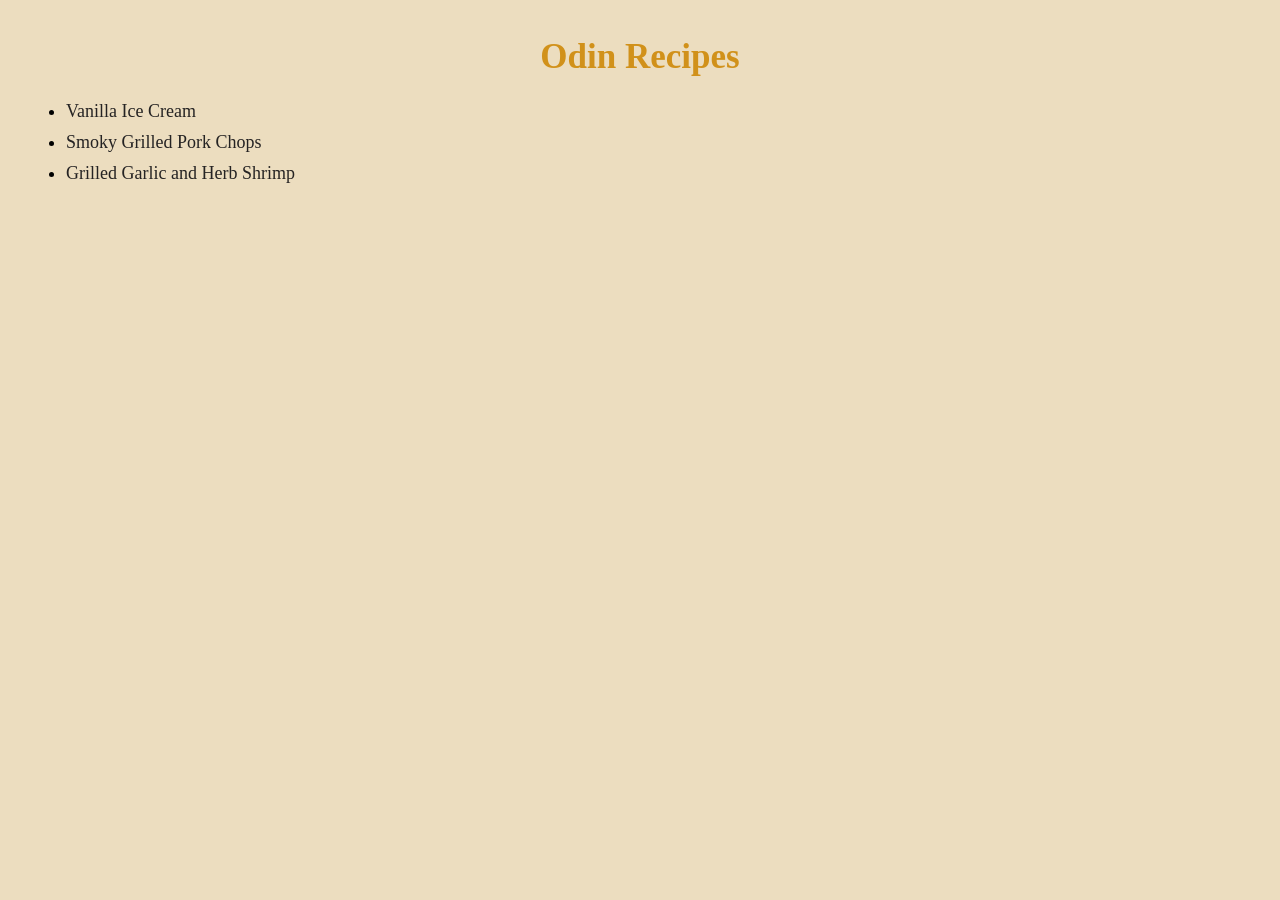
<file: index.html>
<!DOCTYPE html>
<html lang="en">
<head>
    <meta charset="UTF-8">
    <meta name="viewport" content="width=device-width, initial-scale=1.0">
    <title>Odin Recipes</title>
    <link rel="stylesheet" href="style.css">
</head>
<body>
    <h1 id="title">Odin Recipes</h1>
    <ul class="links">
    <li class="recipe"><a href="recipes/vanilla-icecream/vanilla-ice-cream.html" class="link">Vanilla Ice Cream</a></li>
    <li class="recipe"><a href="recipes/grilled-pork/grilled-pork.html" class="link">Smoky Grilled Pork Chops</a></li>
    <li class="recipe"><a href="recipes/herb-shrimp/herb-shrimp.html" class="link">Grilled Garlic and Herb Shrimp</a></li>
    </ul>
</body>
</html>
</file>
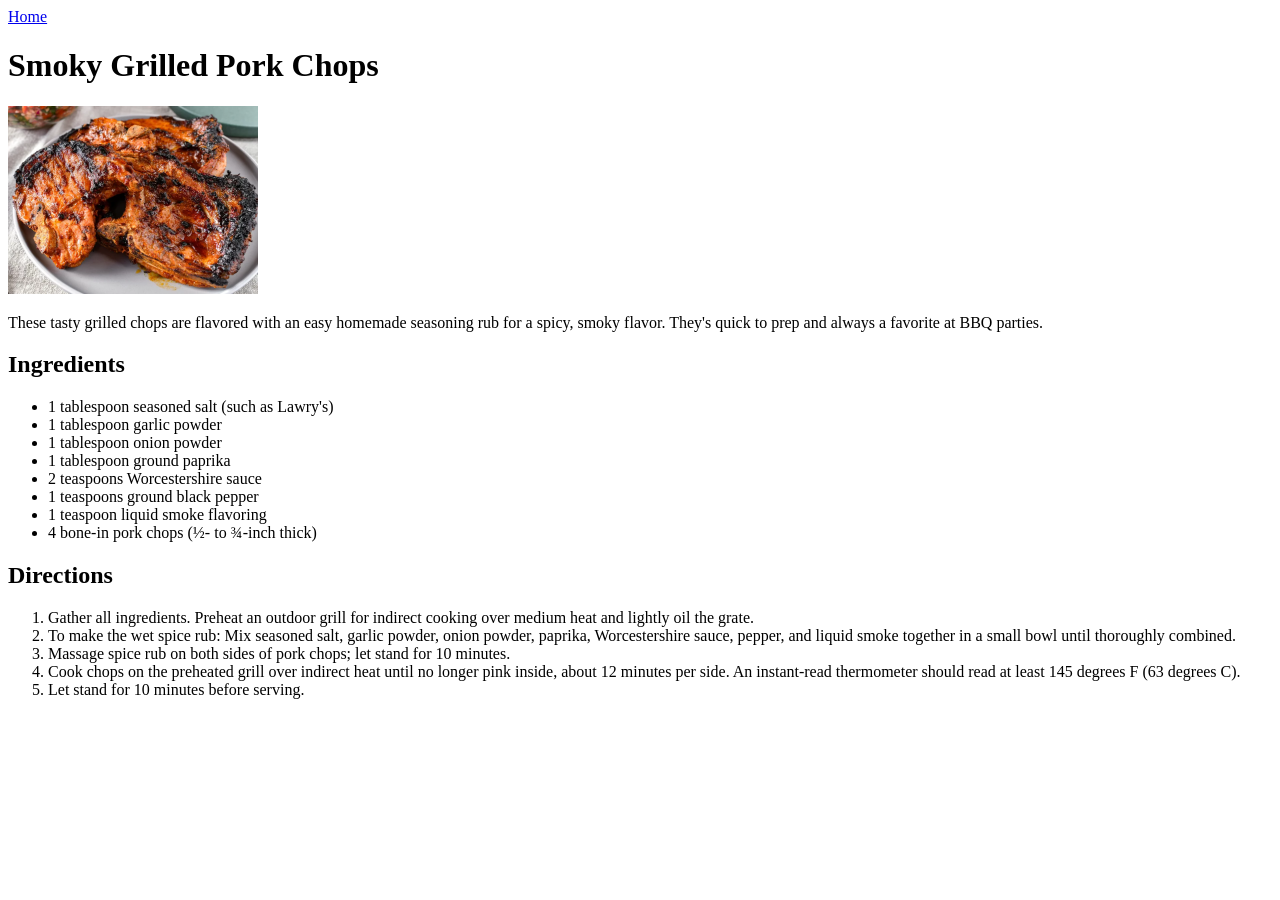
<file: recipes/grilled-pork.html>
<!DOCTYPE html>
<html lang="en">
<head>
    <meta charset="UTF-8">
    <meta name="viewport" content="width=device-width, initial-scale=1.0">
    <title>Grilled Pork Chops</title>
</head>
<body>
    <a href="../index.html">Home</a>
    <h1>Smoky Grilled Pork Chops</h1>
    <img src="../recipes/Images/Grilled-pork.webp" width="250" alt="Smoky Grilled Pork Chops"/>
    <p>These tasty grilled chops are flavored with an easy homemade seasoning rub for a
        spicy, smoky flavor. They's quick to prep and always a favorite at BBQ parties.
    </p>
    <h2>Ingredients</h2>
    <ul>
        <li>1 tablespoon seasoned salt (such as Lawry's)</li>
        <li>1 tablespoon garlic powder</li>
        <li>1 tablespoon onion powder</li>
        <li>1 tablespoon ground paprika</li>
        <li>2 teaspoons Worcestershire sauce</li>
        <li>1 teaspoons ground black pepper</li>
        <li>1 teaspoon liquid smoke flavoring</li>
        <li>4 bone-in pork chops (½- to ¾-inch thick)</li>
    </ul>

    <h2>Directions</h2>
    <ol>
        <li>Gather all ingredients. Preheat an outdoor grill for indirect cooking
            over medium heat and lightly oil the grate.
        </li>
        <li>To make the wet spice rub: Mix seasoned salt, garlic powder, onion powder, 
            paprika, Worcestershire sauce, pepper, and liquid smoke together in a small 
            bowl until thoroughly combined.
        </li>
        <li>Massage spice rub on both sides of pork chops; let stand for 10 minutes.</li>
        <li>Cook chops on the preheated grill over indirect heat until no longer pink 
            inside, about 12 minutes per side. An instant-read thermometer should read
            at least 145 degrees F (63 degrees C).
       </li>
       <li>Let stand for 10 minutes before serving.</li>
    </ol>
</body>
</html>
</file>
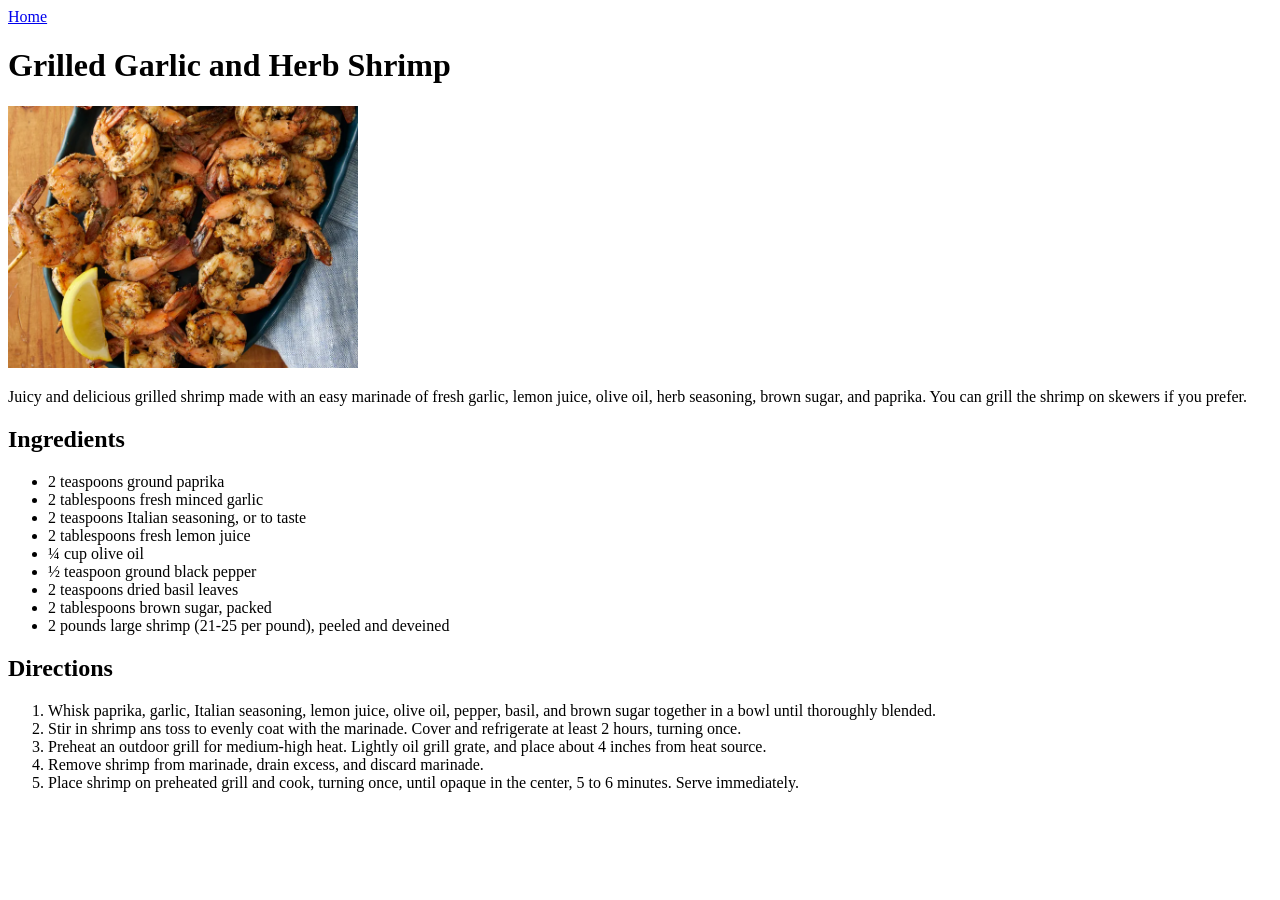
<file: recipes/herb-shrimp.html>
<!DOCTYPE html>
<html lang="en">
<head>
    <meta charset="UTF-8">
    <meta name="viewport" content="width=device-width, initial-scale=1.0">
    <title>Grilled Garlic and Herb Shrimp</title>
</head>
<body>
    <a href="../index.html">Home</a>
    <h1>Grilled Garlic and Herb Shrimp</h1>
    <img src="../recipes/Images/Grilled-garlic-and-herb-shrimp.webp" width="350" alt="Grilled Garlic andd Herb Shrimp"/>
    <p>Juicy and delicious grilled shrimp made with an easy marinade of fresh garlic,
        lemon juice, olive oil, herb seasoning, brown sugar, and paprika. You can grill
        the shrimp on skewers if you prefer.
    </p>
    <h2>Ingredients</h2>
    <ul>
        <li>2 teaspoons ground paprika</li>
        <li>2 tablespoons fresh minced garlic</li>
        <li>2 teaspoons Italian seasoning, or to taste</li>
        <li>2 tablespoons fresh lemon juice</li>
        <li>¼ cup olive oil</li>
        <li>½ teaspoon ground black pepper</li>
        <li>2 teaspoons dried basil leaves</li>
        <li>2 tablespoons brown sugar, packed</li>
        <li>2 pounds large shrimp (21-25 per pound), peeled and deveined</li>
    </ul>

    <h2>Directions</h2>
    <ol>
        <li>Whisk paprika, garlic, Italian seasoning, lemon juice, olive oil, pepper, 
            basil, and brown sugar together in a bowl until thoroughly blended.
        </li>
        <li>Stir in shrimp ans toss to evenly coat with the marinade. Cover and refrigerate
            at least 2 hours, turning once.
        </li>
        <li>Preheat an outdoor grill for medium-high heat. Lightly oil grill grate, and
            place about 4 inches from heat source.
        </li>
        <li>Remove shrimp from marinade, drain excess, and discard marinade.</li>
        <li>Place shrimp on preheated grill and cook, turning once, until opaque in the
            center, 5 to 6 minutes. Serve immediately.
        </li>
    </ol>
</body>
</html>
</file>
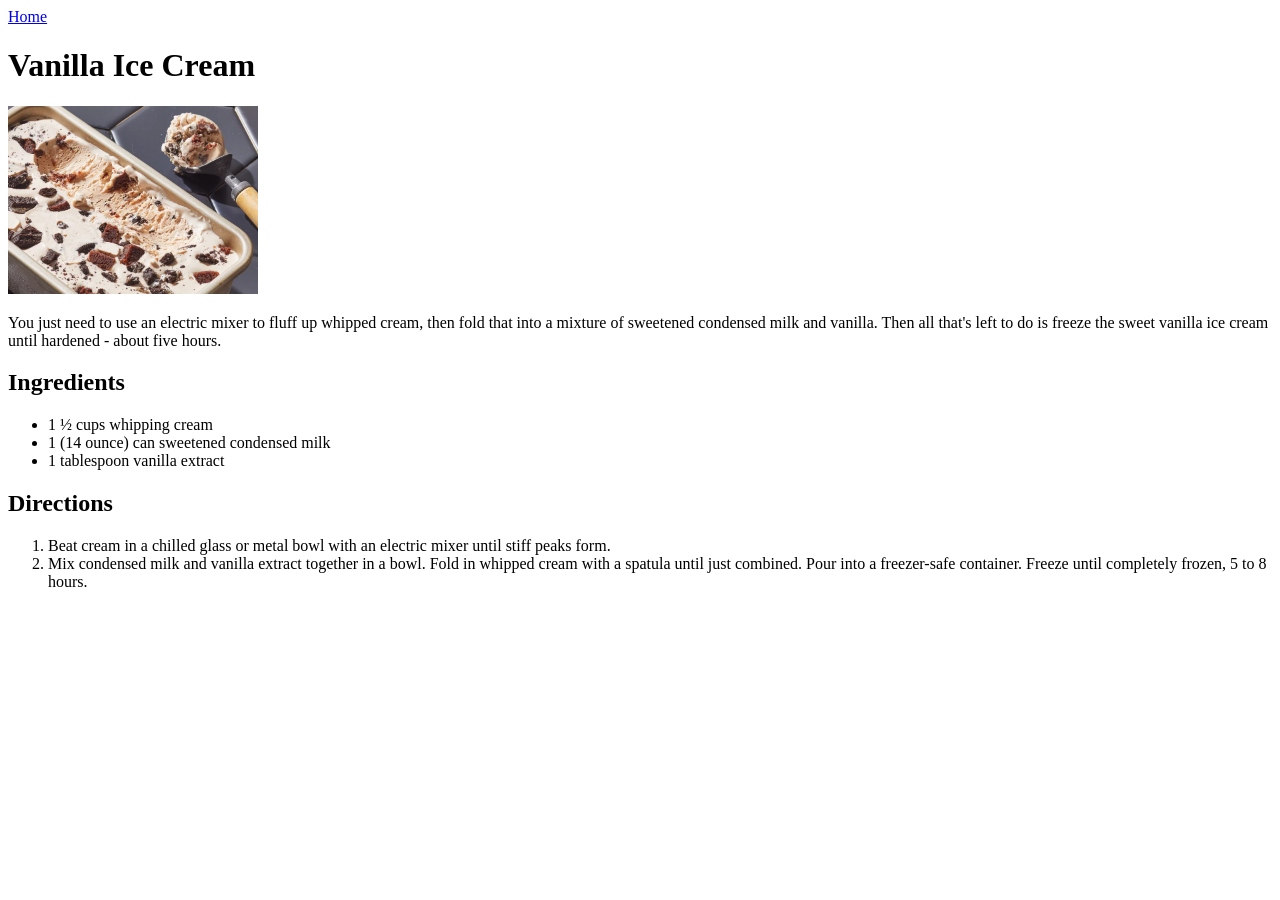
<file: recipes/vanilla.icecream.html>
<!DOCTYPE html>
<html lang="en">
<head>
    <meta charset="UTF-8">
    <meta name="viewport" content="width=device-width, initial-scale=1.0">
    <title>Vanilla Ice Cream</title>
</head>
<body>
    <a href="../index.html">Home</a>
    <h1>Vanilla Ice Cream</h1>
    <img src="../recipes/Images/Vanilla-ice-cream.webp" width="250" alt="No-Churn Vanilla Ice Cream"/>
    <p>You just need to use an electric mixer to fluff up whipped cream, then fold that
        into a mixture of sweetened condensed milk and vanilla. Then all that's left to do
        is freeze the sweet vanilla ice cream until hardened - about five hours.
    </p>

    <h2>Ingredients</h2>
    <ul>
        <li>1 ½ cups whipping cream</li>
        <li>1 (14 ounce) can sweetened condensed milk</li>
        <li>1 tablespoon vanilla extract</li>
    </ul>
    <h2>Directions</h2>
    <ol>
        <li>Beat cream in a chilled glass or metal bowl with an electric mixer until
        stiff peaks form.</li>
        <li>Mix condensed milk and vanilla extract together in a bowl. Fold in 
            whipped cream with a spatula until just combined. Pour into a freezer-safe 
            container. Freeze until completely frozen, 5 to 8 hours.
        </li>
    </ol>
</body>
</html>
</file>
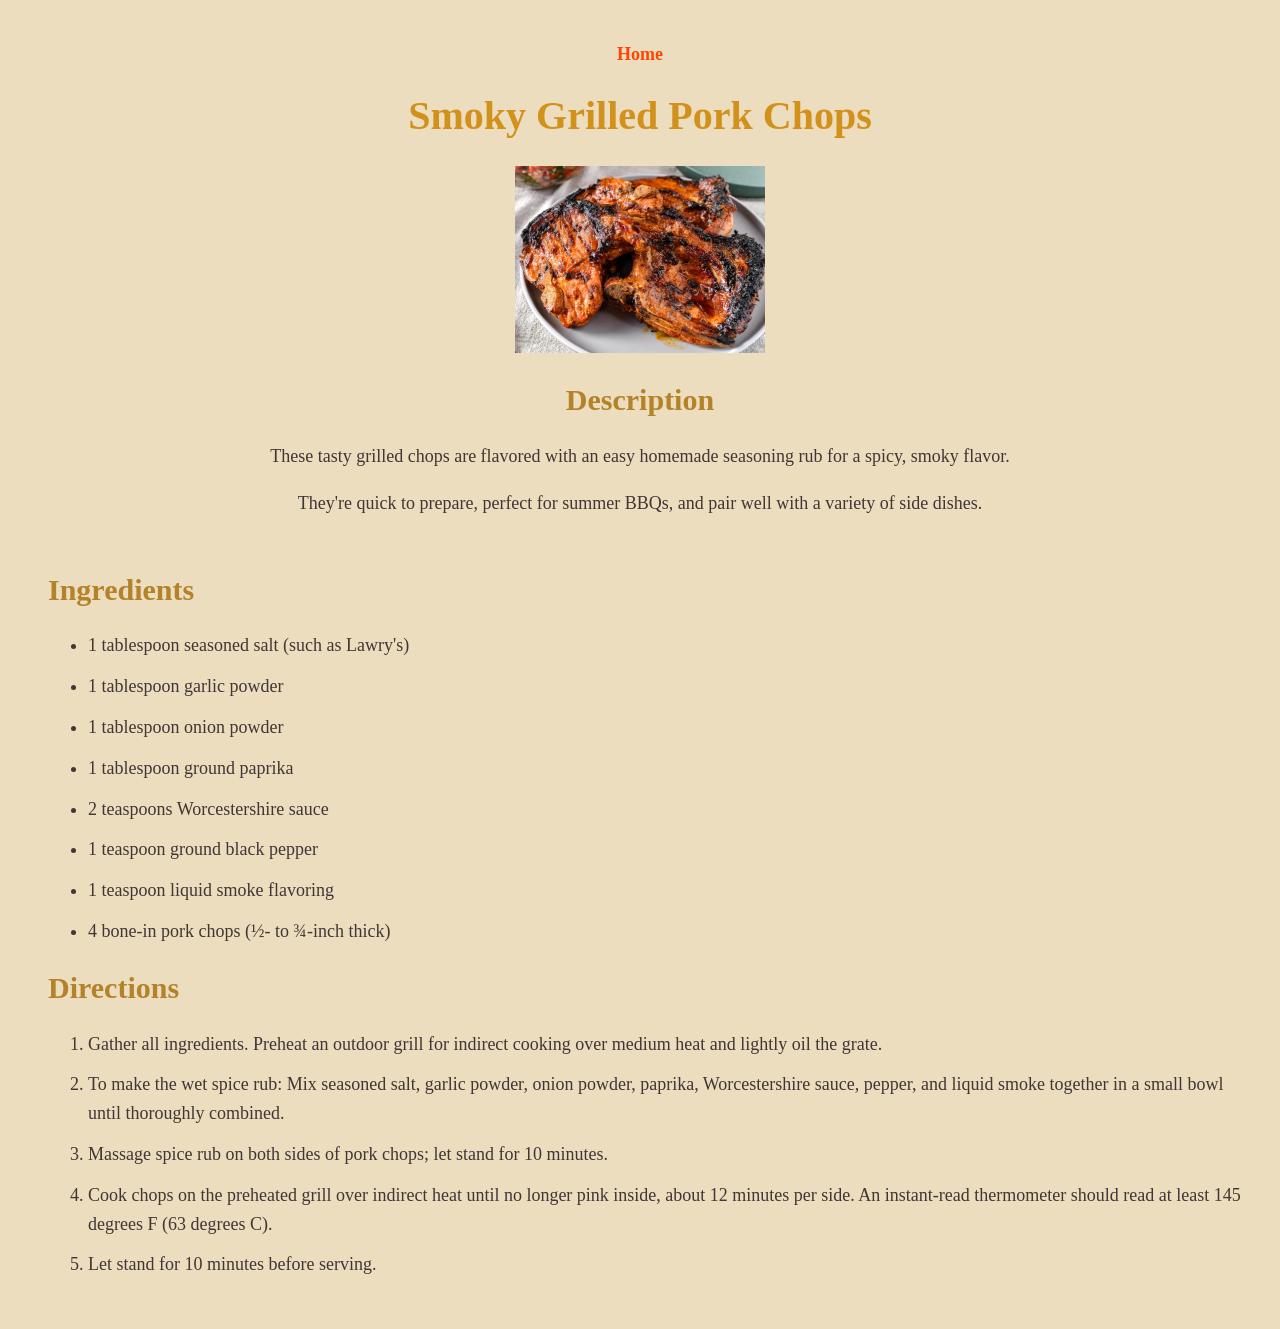
<file: recipes/grilled-pork/grilled-pork.html>
<!DOCTYPE html>
<html lang="en">
<head>
    <meta charset="UTF-8">
    <meta name="viewport" content="width=device-width, initial-scale=1.0">
    <title>Grilled Pork Chops</title>
    <link rel="stylesheet" href="grilled-pork.css">
</head>

<body>
    <header id="head">
        <a href="../../index.html" class="homepage">Home</a>
        <h1 class="title">Smoky Grilled Pork Chops</h1>
        <img src="../Images/Grilled-pork.webp" width="250" alt="Smoky Grilled Pork Chops"/>
        <h2 class="subtitle">Description</h2>
        <p>These tasty grilled chops are flavored with an easy homemade seasoning rub for a
        spicy, smoky flavor.</p>
        <p>They're quick to prepare, perfect for summer BBQs, and pair well with a variety
        of side dishes.</p>
    </header> 
   
    <div id="ingredients">
        <h2 class="subtitle">Ingredients</h2>
        <ul>
            <li class="ingredient">1 tablespoon seasoned salt (such as Lawry's)</li>
            <li class="ingredient">1 tablespoon garlic powder</li>
            <li class="ingredient">1 tablespoon onion powder</li>
            <li class="ingredient">1 tablespoon ground paprika</li>
            <li class="ingredient">2 teaspoons Worcestershire sauce</li>
            <li class="ingredient">1 teaspoon ground black pepper</li>
            <li class="ingredient">1 teaspoon liquid smoke flavoring</li>
            <li class="ingredient">4 bone-in pork chops (½- to ¾-inch thick)</li>
        </ul>
    </div>
    <div id="directions">
        <h2 class="subtitle">Directions</h2>
        <ol>
            <li class="direction">Gather all ingredients. Preheat an outdoor grill for indirect cooking
                over medium heat and lightly oil the grate.
            </li>
            <li class="direction">To make the wet spice rub: Mix seasoned salt, garlic powder, onion powder, 
                paprika, Worcestershire sauce, pepper, and liquid smoke together in a small 
                bowl until thoroughly combined.
            </li>
            <li class="direction">Massage spice rub on both sides of pork chops; let stand for 10 minutes.</li>
            <li class="direction">Cook chops on the preheated grill over indirect heat until no longer pink 
                inside, about 12 minutes per side. An instant-read thermometer should read
                at least 145 degrees F (63 degrees C).
        </li>
        <li class="direction">Let stand for 10 minutes before serving.</li>
        </ol>
    </div>
</body>
</html>
</file>
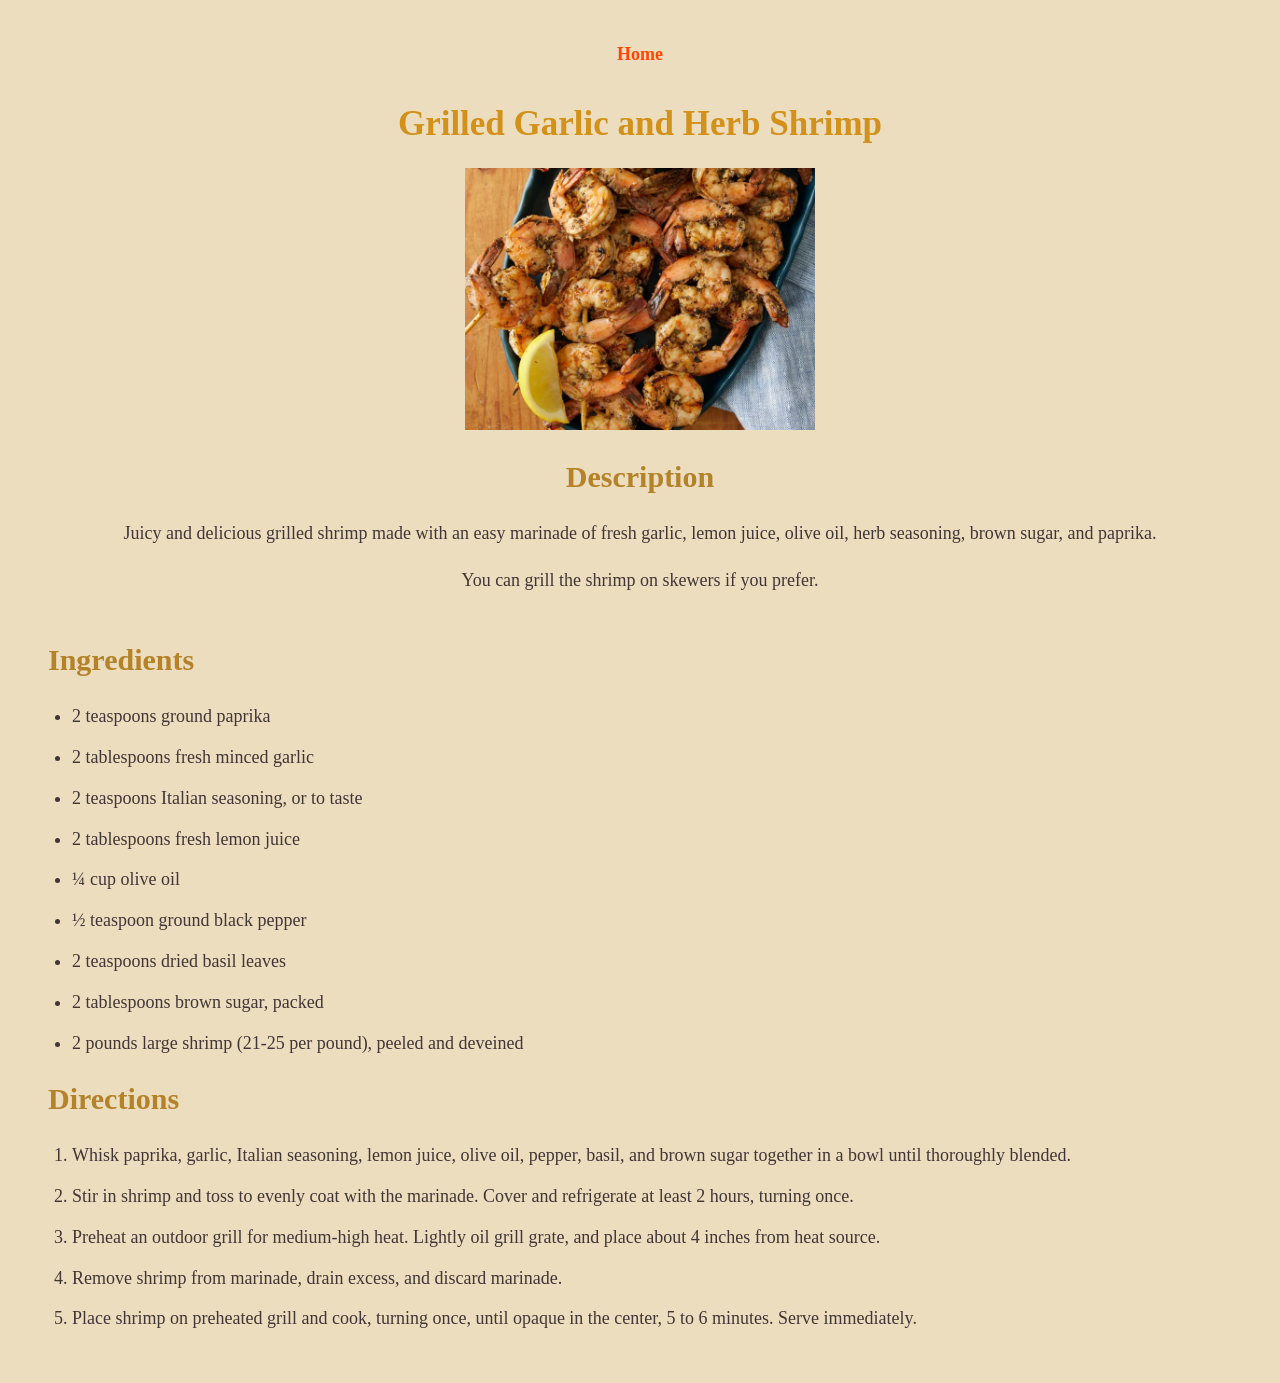
<file: recipes/herb-shrimp/herb-shrimp.html>
<!DOCTYPE html>
<html lang="en">
<head>
    <meta charset="UTF-8">
    <meta name="viewport" content="width=device-width, initial-scale=1.0">
    <title>Grilled Garlic and Herb Shrimp</title>
    <link rel="stylesheet" href="herb-shrimp.css">
</head>
<body>
    <header id="head">
        <a href="../../index.html" class="homepage">Home</a>
        <h1 class="title">Grilled Garlic and Herb Shrimp</h1>
        <img src="../../recipes/Images/Grilled-garlic-and-herb-shrimp.webp" 
        alt="Grilled Garlic and Herb Shrimp"
        class="recipe-image"/>
        <h2 class="subtitle">Description</h2>
        <p>Juicy and delicious grilled shrimp made with an easy marinade of fresh garlic,
            lemon juice, olive oil, herb seasoning, brown sugar, and paprika.</p>
        <p>You can grill
            the shrimp on skewers if you prefer.
        </p>
    </header>
    <div id="ingredients">
        <h2 class="subtitle">Ingredients</h2>
        <ul>
            <li class="ingredient">2 teaspoons ground paprika</li>
            <li class="ingredient">2 tablespoons fresh minced garlic</li>
            <li class="ingredient">2 teaspoons Italian seasoning, or to taste</li>
            <li class="ingredient">2 tablespoons fresh lemon juice</li>
            <li class="ingredient">¼ cup olive oil</li>
            <li class="ingredient">½ teaspoon ground black pepper</li>
            <li class="ingredient">2 teaspoons dried basil leaves</li>
            <li class="ingredient">2 tablespoons brown sugar, packed</li>
            <li class="ingredient">2 pounds large shrimp (21-25 per pound), peeled and deveined</li>
        </ul>
    </div>
    <div id="directions">
        <h2 class="subtitle">Directions</h2>
        <ol>
            <li class="direction">Whisk paprika, garlic, Italian seasoning, lemon juice, olive oil, pepper, 
                basil, and brown sugar together in a bowl until thoroughly blended.
            </li>
            <li class="direction">Stir in shrimp and toss to evenly coat with the marinade. Cover and refrigerate
                at least 2 hours, turning once.
            </li>
            <li class="direction">Preheat an outdoor grill for medium-high heat. Lightly oil grill grate, and
                place about 4 inches from heat source.
            </li>
            <li class="direction">Remove shrimp from marinade, drain excess, and discard marinade.</li>
            <li class="direction">Place shrimp on preheated grill and cook, turning once, until opaque in the
                center, 5 to 6 minutes. Serve immediately.
            </li>
        </ol>
    </div>
</body>
</html>
</file>
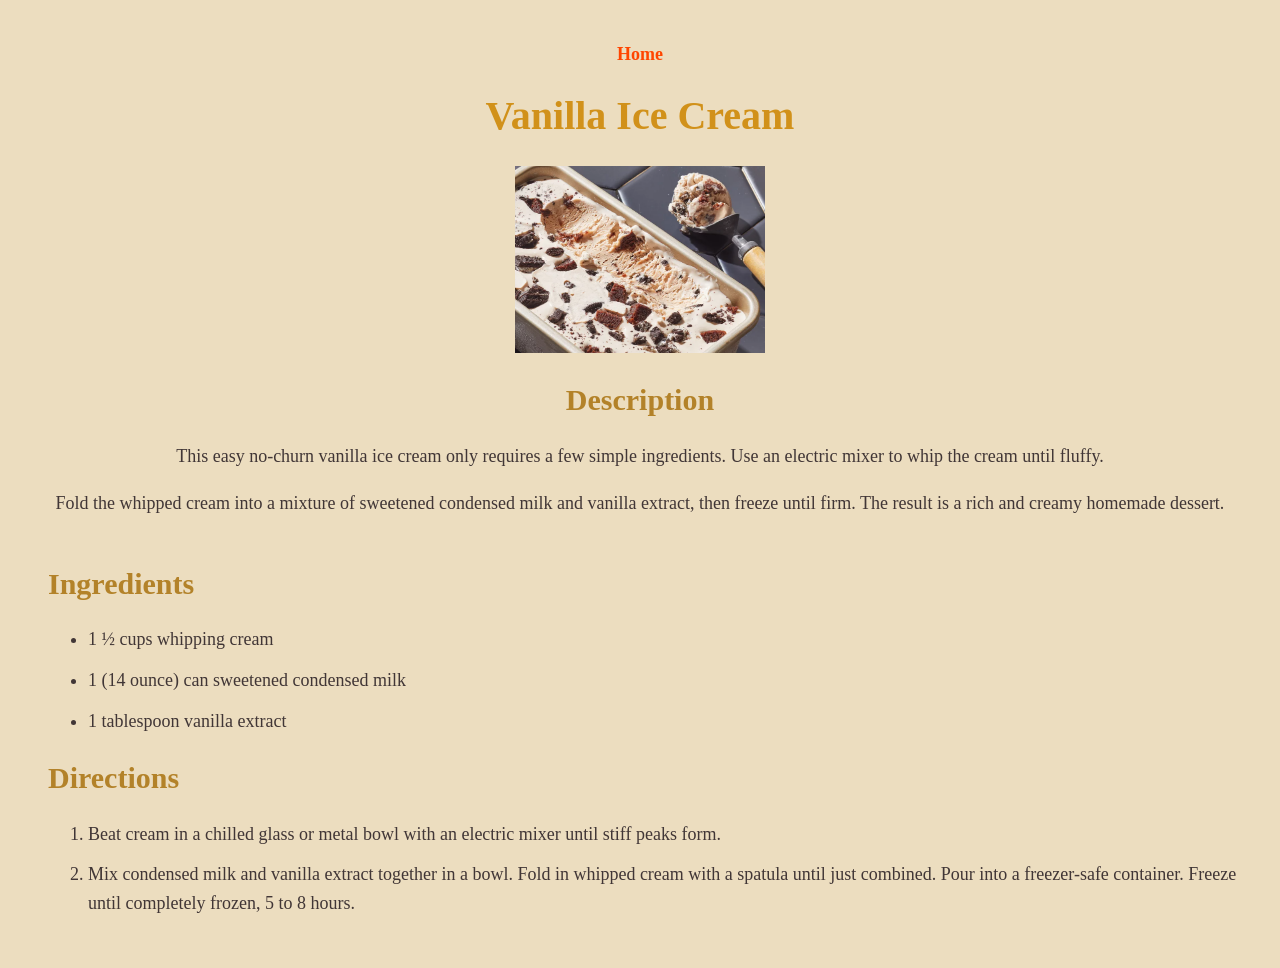
<file: recipes/vanilla-icecream/vanilla-ice-cream.html>
<!DOCTYPE html>
<html lang="en">
<head>
    <meta charset="UTF-8">
    <meta name="viewport" content="width=device-width, initial-scale=1.0">
    <title>Vanilla Ice Cream</title>
    <link rel="stylesheet" href="vanilla-ice-cream.css">
</head>

<body>
    <header id="head">
        <a href="../../index.html" class="homepage">Home</a>
        <h1 class="title">Vanilla Ice Cream</h1>
        <img src="../Images/Vanilla-ice-cream.webp" 
             alt="No-Churn Vanilla Ice Cream" class="recipe-image"/>
        <h2 class="subtitle">Description</h2>
        <p>This easy no-churn vanilla ice cream only requires a few simple ingredients.
            Use an electric mixer to whip the cream until fluffy.</p>
        <p>Fold the whipped cream into a mixture of sweetened condensed milk and vanilla
            extract, then freeze until firm. The result is a rich and creamy homemade dessert.
        </p>
    </header>

    <div id="ingredients">
        <h2 class="subtitle">Ingredients</h2>
        <ul>
            <li class="ingredient">1 ½ cups whipping cream</li>
            <li class="ingredient">1 (14 ounce) can sweetened condensed milk</li>
            <li class="ingredient">1 tablespoon vanilla extract</li>
        </ul>
    </div>
    <div id="directions">
        <h2 class="subtitle">Directions</h2>
        <ol>
            <li class="direction">Beat cream in a chilled glass or metal bowl with an electric mixer until
            stiff peaks form.</li>
            <li class="direction">Mix condensed milk and vanilla extract together in a bowl. Fold in 
                whipped cream with a spatula until just combined. Pour into a freezer-safe 
                container. Freeze until completely frozen, 5 to 8 hours.
            </li>
        </ol>
    </div>
</body>
</html>
</file>
<file: style.css>
body {
    font-family: 'Times New Roman', Times, serif;
    font-size: 16px;
    padding: 2px;
    margin: 12px;
    background-color: rgb(236, 221, 191);
}

#title {
    font-size: 35px;
    text-align: center;
    color: #d1911a;
}

.links {
    font-size: 18px;
    margin: 12px;
}

.link {
    text-decoration: none;
    color: hsl(0, 3%, 14%);
}

.recipe {
    margin-bottom: 10px;
}
</file>
<file: recipes/grilled-pork/grilled-pork.css>
body {
    font-family: 'Times New Roman', Times, serif;
    font-size: 18px;
    padding: 20px;
    margin: 12px;
    background-color: rgb(236, 221, 191);
    color: #413636;
}

#head {
    text-align: center;
    padding: 12px;
}

.homepage {
    text-decoration: none;
    color: orangered;
    font-size: 18px;
    cursor: pointer;
    font-weight: bold;
}

.title {
    font-size: 40px;
    color: #d1911a;
}

.subtitle {
    font-size: 30px;
    color: #b38229;
}

#head p,
.ingredient,
.direction {
    line-height: 1.6;
}

#ingredients,
#directions {
    margin-left: 16px;
}

.ingredient,
.direction {
    margin-bottom: 12px;
}
</file>
<file: recipes/herb-shrimp/herb-shrimp.css>
body {
    font-family: 'Times New Roman', Times, serif;
    font-size: 18px;
    padding: 20px;
    margin: 12px;
    background-color: rgb(236, 221, 191);
    color: #413636;
}

#head {
    text-align: center;
    padding: 12px;
}

.homepage {
    text-decoration: none;
    color: orangered;
    font-size: 18px;
    cursor: pointer;
    font-weight: bold;
    display: inline-block;
    margin-bottom: 16px;
}

.recipe-image {
    width: 350px;
    height: auto;
}

.title {
    font-size: 35px;
    color: #d1911a;
}

.subtitle {
    font-size: 30px;
    color: #b38229;
}

#head p,
.ingredient,
.direction {
    line-height: 1.6;
}

#head p {
    margin-bottom: 12px;
}

#ingredients,
#directions {
    margin-left: 16px;
}

#ingredients ul,
#directions ol {
    padding-left: 24px;
}

.ingredient,
.direction {
    margin-bottom: 12px;
}
</file>
<file: recipes/vanilla-icecream/vanilla-ice-cream.css>
body {
    font-family: 'Times New Roman', Times, serif;
    font-size: 18px;
    padding: 20px;
    margin: 12px;
    background-color: rgb(236, 221, 191);
    color: #413636;
}

#head {
    text-align: center;
    padding: 12px;
}

.homepage {
    text-decoration: none;
    color: orangered;
    font-size: 18px;
    cursor: pointer;
    font-weight: bold;
}

.recipe-image {
    width: 250px;
    height: auto;
}

.title {
    font-size: 40px;
    color: #d1911a;
}

.subtitle {
    font-size: 30px;
    color: #b38229;
}

#head p,
.ingredient,
.direction {
    line-height: 1.6;
}

#head p {
    margin-bottom: 12px;
}

#ingredients,
#directions {
    margin-left: 16px;
}

.ingredient,
.direction {
    margin-bottom: 12px;
}
</file>
